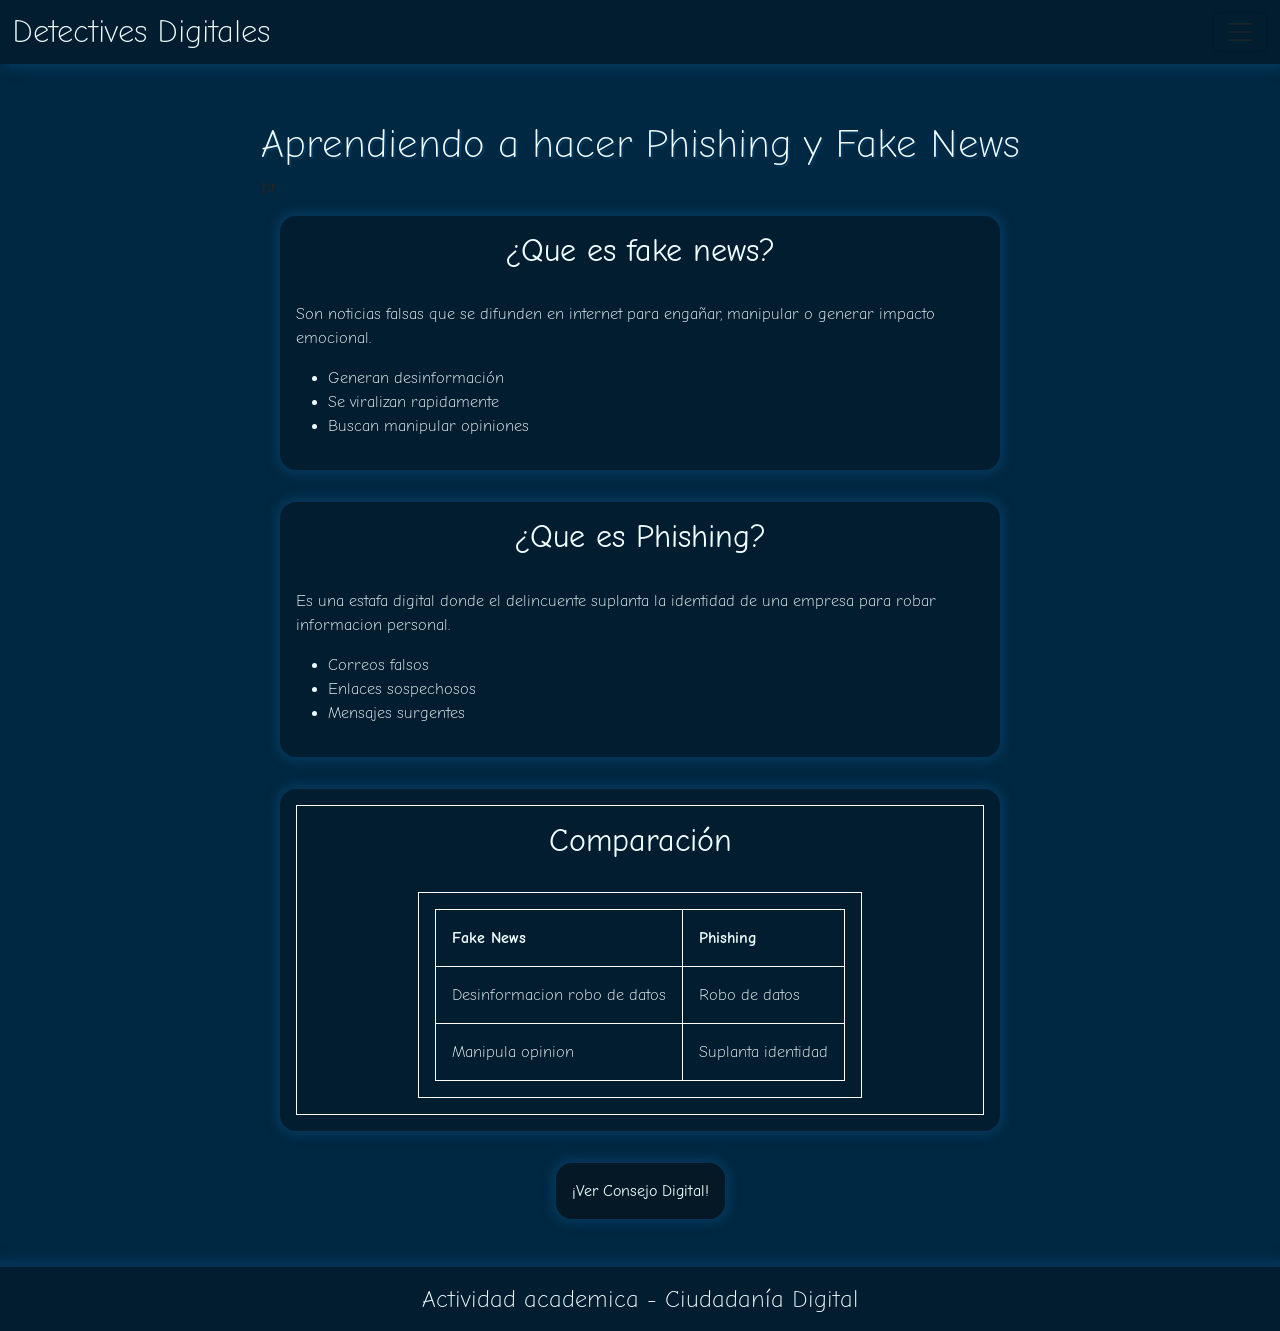
<file: Sociedad y Cultura Digital/Desarrollos/Detectives digitales/index.html>
<!DOCTYPE html>
<html lang="es">
<head>
    <meta charset="UTF-8">
    <meta name="viewport" content="width=device-width, initial-scale=1.0">
    <title>Detectives Digitales</title>
    <link rel="stylesheet" href="./assets/styles/styles.css">
    <link rel="icon" href="./assets/img/lupita.ico">
    <link href="https://cdn.jsdelivr.net/npm/bootstrap@5.3.8/dist/css/bootstrap.min.css" rel="stylesheet" integrity="sha384-sRIl4kxILFvY47J16cr9ZwB07vP4J8+LH7qKQnuqkuIAvNWLzeN8tE5YBujZqJLB" crossorigin="anonymous">
    <link rel="preconnect" href="https://fonts.googleapis.com">
    <link rel="preconnect" href="https://fonts.gstatic.com" crossorigin>
    <link href="https://fonts.googleapis.com/css2?family=Bricolage+Grotesque:opsz,wght@12..96,200..800&family=Comic+Neue:ital,wght@0,300;0,700;1,300;1,400;1,700&family=Lora:ital,wght@0,400..700;1,400..700&family=Momo+Signature&family=Noto+Sans:ital,wght@0,100..900;1,100..900&display=swap" rel="stylesheet">
</head>
    <body>
        <div class="banner">
            <div class="contenedor__header">
                <nav class="navbar nav__section">
                    <div class="container-fluid">
                        <a class="title" href="#">Detectives Digitales</a>
                        <button class="navbar-toggler" type="button" data-bs-toggle="collapse" data-bs-target="#navbarNav" aria-controls="navbarNav" aria-expanded="false" aria-label="Toggle navigation">
                        <span class="navbar-toggler-icon"></span>
                        </button>
                        <div class="collapse navbar-collapse" id="navbarNav">
                        </ul>
                        </div>
                    </div>
                </nav>
            </div>
            <main class="contenedor__general">
                <div class="contenedor__titulo__page">
                    <br>
                    <h1 class="titulo__page">Aprendiendo a hacer Phishing y Fake News</h1>
                    br
                </div>
                <section class="cards">
                    <div class="card__title">
                        <h2> ¿Que es fake news?</h2>
                    </div>
                    <br>
                    <p>Son noticias falsas que se difunden en internet para engañar, manipular o generar impacto emocional.</p>
                    <ul>
                        <li>Generan desinformación</li>
                        <li>Se viralizan rapidamente</li>
                        <li>Buscan manipular opiniones</li>
                    </ul>
                </section>
                <section class="cards">
                         <div class="card__title">
                             <h2> ¿Que es Phishing?</h2>
                         </div>  
                         <br>                     
                    <p>Es una estafa digital donde el delincuente suplanta la identidad de una empresa para robar informacion personal.</p>
                    <ul>
                        <li>Correos falsos</li>
                        <li>Enlaces sospechosos</li>
                        <li>Mensajes surgentes</li>
                    </ul>
                </section>
                <div class="cards">
                    <section class="tabla">
                        <div class="card__title">
                            <h2>Comparación</h2>
                        </div>
                        <br>
                        <table class="tabla">
                            <tr>
                                <th>Fake News</th>
                                <th>Phishing</th>
                            </tr>
                            <tr>
                                <td>Desinformacion robo de datos</td>
                                <td>Robo de datos</td>
                            </tr>
                            <tr>
                                <td>Manipula opinion</td>
                                <td>Suplanta identidad</td>
                            </tr>
                        </table>
                    </section>
                </div>
                <div class="boton-container">
                    <button class="boton" onclick="message()">¡Ver Consejo Digital!</button>
                </div>

                <footer class="foot__section">
                    <p>Actividad academica - Ciudadanía Digital</p>
                </footer>

                <script src="./assets/scripts/script.js"></script>
            </main>
        </div>
    </body>
</html>
</file>
<file: Sociedad y Cultura Digital/Desarrollos/Detectives digitales/assets/styles/styles.css>
*{
    padding: 0%;
    margin: 0%;
}
:root{
    --backgroundColor: #002842;
    --headerBacgrounColor: #031D30;
    --cardColor: #041825;
}
.banner{
    width: 100%;
    height: 100% ;
    background-color: var(--backgroundColor);
}
.nav__section{
    background-color: var(--headerBacgrounColor) ;
    box-shadow: 5px 5px 10px #04385e;
}
.title{
    color: azure;
    font-size: 2rem;
    text-decoration: none;
    font-family: "Comic Neue", cursive;
    font-weight: 300;
    font-style: normal;
}

.contenedor__general{
    display: flex;
    flex-direction: column;
    align-items: center;
}
.contenedor__titulo__page{
    margin-top: 2rem;
}
.titulo__page{
    color: azure;
    font-family: "Comic Neue", cursive;
    font-weight: 300;
    font-style: normal;
    text-shadow: 2px 2px #04385e ;
}

.cards
{
    width: 80vh;
    margin: 1rem;
    padding: 1rem;
    background-color: var(--headerBacgrounColor);
    border-radius: 1rem;
    color: azure;
    box-shadow: 0px 0px 10px 5px #05375a;
    font-family: "Comic Neue", cursive;
    font-weight: 300;
    font-style: normal;
    display: flex;
    flex-direction: column;
    flex-wrap: wrap;
}

.foot__section{
    margin-top: 2rem;
    width: 100%;
    height: 4rem;
    background-color: var(--headerBacgrounColor);
    box-shadow: 0px 0px 10px 8px #04395ec0;
    display: flex;
    align-items: center;
    justify-content: center;
    color: azure;
    font-family: "Comic Neue", cursive;
    font-weight: 300;
    font-style: normal;
    font-size: 1.5rem;
    padding-top: 1rem;
}

.card__title{
    text-align: center;
}
.tabla{
    display: flex;
    flex-direction: column;
    justify-content: center;
    align-items: center;
    border-collapse: collapse;
}

.tabla, .tabla th, .tabla td {
  border: 1px solid white;
  padding: 1rem;
}
.boton-container{
    margin: 1rem;
    font-family: "Comic Neue", cursive;
    font-weight: 300;
    font-style: normal;
}

.boton{
    padding: 1rem;
    background-color: var(--cardColor);
    color: azure;
    border-radius: 1rem;
    border: var(--cardColor);
    box-shadow: 0px 0px 10px 5px #05375a;
    transition: transform 1s ease-out, background-color 1s ease;
}
.boton:hover{
    transform: scale(1.1);
    background-color: azure;
    color: var(--cardColor);
}
</file>
